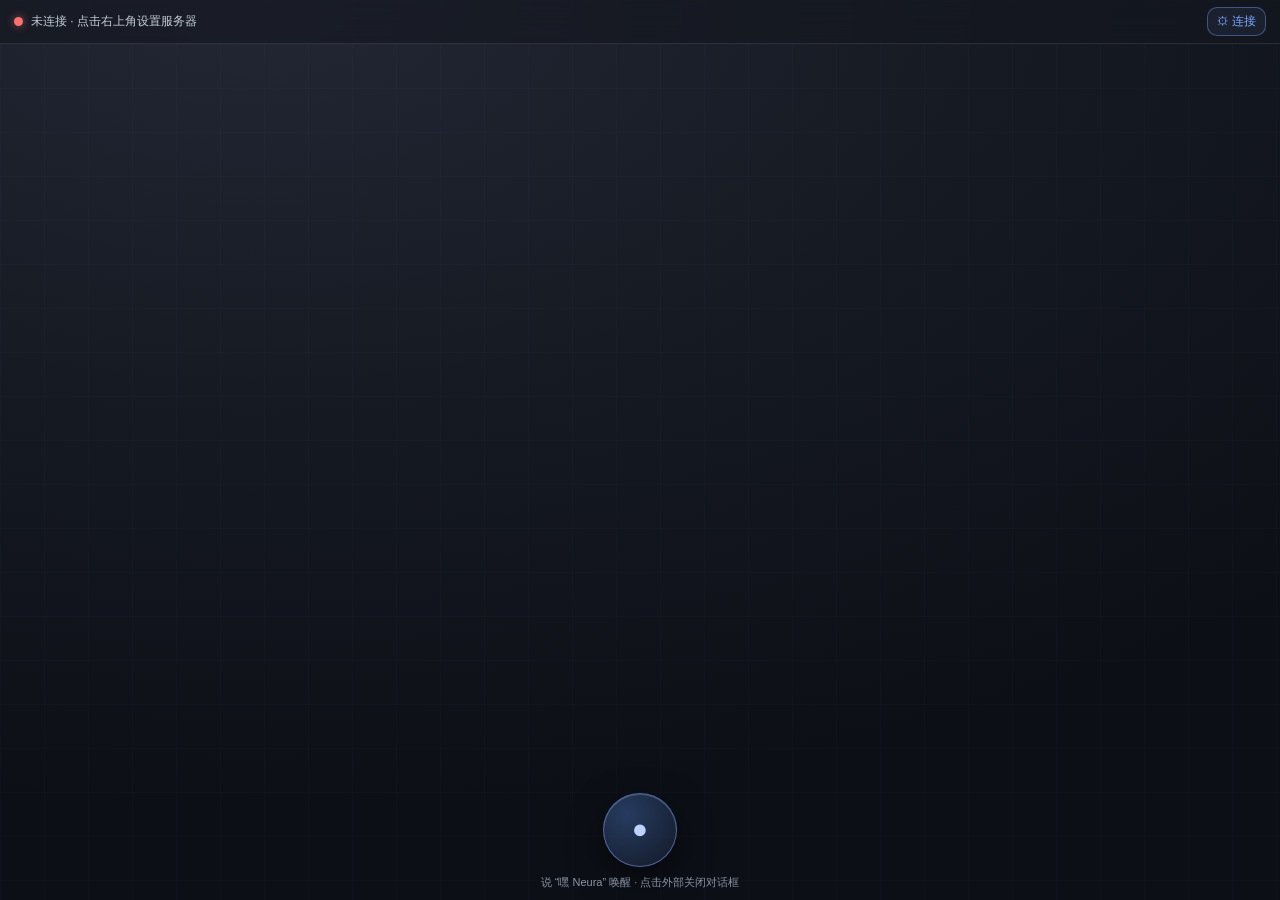
<file: web/mobile.html>
<!DOCTYPE html>
<html lang="zh-CN">
<head>
<meta charset="UTF-8">
<meta name="viewport" content="width=device-width, initial-scale=1.0, maximum-scale=1.0, user-scalable=no, viewport-fit=cover">
<meta name="theme-color" content="#161a22">
<title>NEURA 手机版</title>
<link rel="manifest" href="manifest.json">
<link rel="apple-touch-icon" href="neura_icon_192.png">
<link rel="stylesheet" href="mobile.css">
</head>
<body>
<div id="bgGrid"></div>

<!-- 顶部状态栏 -->
<div id="statusBar">
  <span id="statusDot" class="off"></span>
  <span id="statusText">未连接 · 点击右上角设置服务器</span>
  <button id="btnLink">⚙ 连接</button>
</div>

<!-- 对话框 -->
<div id="dialogBackdrop"></div>
<div id="dialogWrap">
  <div id="dialog">
    <div id="dialogHead">
      <span class="traffic"><i></i><i></i><i></i></span>
      <span id="dialogTitle">NEURA · 手机助手</span>
      <button class="tbtn" id="btnExt">⬒ 扩展</button>
      <button class="tbtn" id="btnModel">⚙ 模型</button>
      <button class="tbtn" id="btnClose">✕</button>
    </div>
    <div id="msgList"></div>
    <div id="inputBar">
      <input id="chatInput" type="text" placeholder="输入指令…" autocomplete="off" enterkeyhint="send">
      <button id="btnVoice" title="按住说话 / 语音输入">🎤</button>
      <button id="btnSend">➤</button>
    </div>
  </div>
</div>

<!-- 后台执行状态条 -->
<div id="bgBar"><span class="spin"></span><span id="bgBarText">NEURA 正在后台执行…</span></div>

<!-- 底部唤醒 -->
<div id="wakeArea">
  <button id="wakeBtn" title="语音唤醒">●</button>
  <span id="wakeHint">说 “嘿 Neura” 唤醒 · 点击外部关闭对话框</span>
</div>

<!-- 底部面板 -->
<div id="sheet">
  <div id="sheetGrab"></div>
  <div id="sheetHead"><h3 id="sheetTitle">设置</h3><button class="tbtn" id="btnSheetClose">✕</button></div>
  <div id="sheetBody"></div>
</div>

<!-- 密码/确认窗 -->
<div id="authMask">
  <div id="authCard">
    <h4 id="authTitle">⚠ 高危操作确认</h4>
    <div id="authDesc"></div>
    <input id="authInput" type="password" placeholder="输入系统登录密码确认…">
    <div id="authBtns">
      <button id="btnAuthNo">取消</button>
      <button id="btnAuthOk">确认执行</button>
    </div>
  </div>
</div>

<!-- 连接设置 -->
<div id="linkMask">
  <div id="linkCard">
    <h4>连接 NEURA 服务</h4>
    <div class="tip">手机版需要连接电脑上运行的 NEURA 服务。<br>
    1) 电脑上运行 <b>run.py</b>；<br>
    2) 手机与电脑在同一 WiFi；<br>
    3) 在此填入电脑 IP 与端口，例如 <b>192.168.1.5:8765</b></div>
    <input id="linkInput" type="text" placeholder="电脑IP:端口 (如 192.168.1.5:8765)">
    <div id="linkBtns">
      <button id="btnLinkNo">取消</button>
      <button id="btnLinkOk">连接</button>
    </div>
  </div>
</div>

<div id="toastWrap"></div>

<script src="mobile.js"></script>
</body>
</html>
</file>
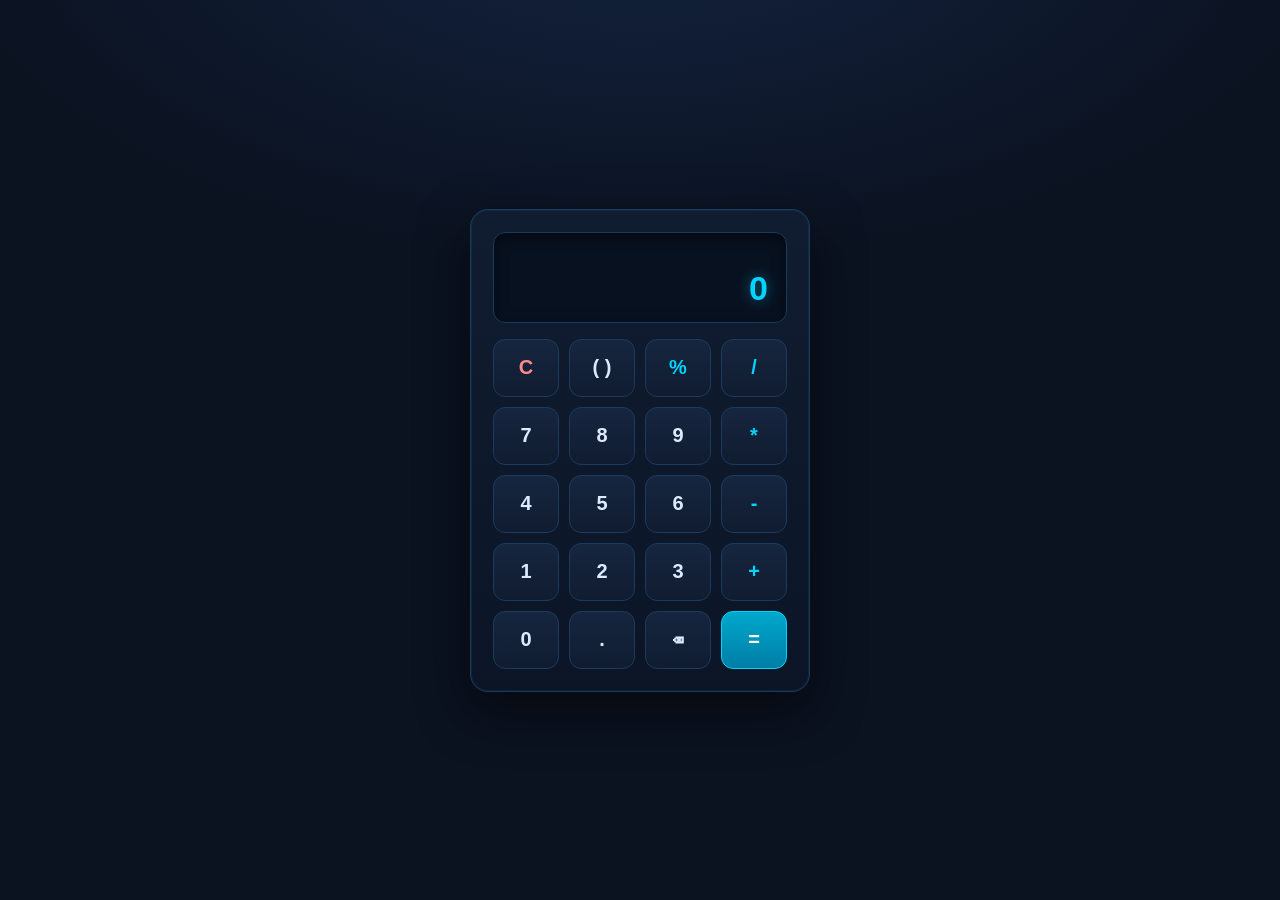
<file: server/downloads/19c072cf0adc/calculator.html>
<!DOCTYPE html>
<html lang="zh-CN">
<head>
<meta charset="UTF-8">
<meta name="viewport" content="width=device-width, initial-scale=1.0">
<title>NEURA 计算器</title>
<style>
  :root { --bg:#0b1220; --panel:#101c30; --line:#1b3a5f; --cyan:#00d4ff; --text:#dceaff; }
  * { box-sizing: border-box; }
  body { margin:0; min-height:100vh; display:flex; align-items:center; justify-content:center;
         background:radial-gradient(1200px 600px at 50% -10%, #13233f 0%, var(--bg) 60%);
         font-family:"Segoe UI","Microsoft YaHei",sans-serif; }
  .calc { width:340px; background:linear-gradient(180deg,#101c30,#0b1526);
          border:1px solid var(--line); border-radius:18px; padding:22px;
          box-shadow:0 18px 50px rgba(0,0,0,.55), inset 0 0 0 1px rgba(0,212,255,.08); }
  .screen { background:#081120; border:1px solid var(--line); border-radius:12px;
            min-height:88px; display:flex; flex-direction:column; align-items:flex-end;
            justify-content:flex-end; padding:14px 18px; margin-bottom:16px;
            box-shadow:inset 0 4px 14px rgba(0,0,0,.5); }
  #expr { color:#7d93b8; font-size:16px; min-height:22px; word-break:break-all; }
  #result { color:var(--cyan); font-size:34px; font-weight:700; text-shadow:0 0 14px rgba(0,212,255,.45); }
  .keys { display:grid; grid-template-columns:repeat(4,1fr); gap:10px; }
  .key { height:58px; border-radius:12px; border:1px solid var(--line); cursor:pointer;
         background:linear-gradient(180deg,#16263f,#101c30); color:var(--text);
         font-size:20px; font-weight:600; transition:.15s; user-select:none; }
  .key:hover { background:#1b3a5f; color:#fff; box-shadow:0 0 12px rgba(0,212,255,.25); }
  .key.op { color:var(--cyan); }
  .key.eq { background:linear-gradient(180deg,#00a8cc,#007ea6); color:#fff; border-color:#00d4ff; }
  .key.eq:hover { background:#00b8e0; }
  .key.clr { color:#ff8a8a; }
  @media (max-width:420px){ .calc{width:100%; margin:12px;} }
</style>
</head>
<body>
  <div class="calc">
    <div class="screen">
      <div id="expr">&nbsp;</div>
      <div id="result">0</div>
    </div>
    <div class="keys" id="keys"></div>
  </div>
<script>
  const BTNS = [["C","( )","%","/"],["7","8","9","*"],["4","5","6","-"],["1","2","3","+"],["0",".","⌫","="]];
  let expr = "", res = "0";
  const keysEl = document.getElementById("keys");
  BTNS.flat().forEach((b, i) => {
    const el = document.createElement("button");
    el.className = "key" + (["+","-","*","/","%"].includes(b) ? " op" : "")
                 + (b === "=" ? " eq" : "") + (b === "C" ? " clr" : "");
    el.textContent = b;
    el.addEventListener("click", () => press(b));
    keysEl.appendChild(el);
  });
  function render() {
    document.getElementById("expr").textContent = expr || "\u00a0";
    document.getElementById("result").textContent = res;
  }
  function safeEval(s) {
    // 只允许数字、运算符、括号与小数点
    if (!/^[0-9.\+\-*\/%() ]+$/.test(s)) return "错误";
    try {
      // 用 Function 构造仅做算术求值(输入已被严格过滤, 无法注入代码)
      const fn = new Function("return (" + s + ")");
      const v = fn();
      if (typeof v !== "number" || !isFinite(v)) return "错误";
      return String(Math.round(v * 1e10) / 1e10);
    } catch (e) { return "错误"; }
  }
  function press(b) {
    if (b === "C") { expr = ""; res = "0"; }
    else if (b === "⌫") { expr = expr.slice(0, -1); }
    else if (b === "=") { if (expr) res = safeEval(expr); }
    else {
      if (b === "(" && expr && /[0-9.)]$/.test(expr)) expr += "*";
      expr += b;
    }
    render();
  }
  document.addEventListener("keydown", (e) => {
    const k = e.key;
    if (/[0-9.\+\-*\/%()]/.test(k)) press(k);
    else if (k === "Enter") press("=");
    else if (k === "Backspace") press("⌫");
    else if (k === "Escape") press("C");
  });
  render();
</script>
</body>
</html>
</file>
<file: web/mobile.css>
/* ============ NEURA Mobile · 手机版 ============ */
* { margin: 0; padding: 0; box-sizing: border-box; -webkit-tap-highlight-color: transparent; }
html, body { height: 100%; overflow: hidden; }
body {
  font-family: -apple-system, BlinkMacSystemFont, "Segoe UI", "PingFang SC", "Microsoft YaHei", sans-serif;
  background: radial-gradient(120% 90% at 20% 0%, #232735 0%, #161a22 48%, #0c0f16 100%);
  color: #f2f4f7;
  user-select: none;
}
#bgGrid {
  position: fixed; inset: 0; pointer-events: none; opacity: .5;
  background-image:
    linear-gradient(rgba(140,170,255,.05) 1px, transparent 1px),
    linear-gradient(90deg, rgba(140,170,255,.05) 1px, transparent 1px);
  background-size: 44px 44px;
}

/* ---------- 顶部状态栏 ---------- */
#statusBar {
  position: fixed; top: 0; left: 0; right: 0; height: 44px;
  display: flex; align-items: center; gap: 8px; padding: 0 14px;
  background: rgba(20,24,32,.62); backdrop-filter: blur(14px);
  -webkit-backdrop-filter: blur(14px);
  border-bottom: 1px solid rgba(170,180,192,.14); z-index: 50;
  font-size: 12px;
}
#statusDot { width: 9px; height: 9px; border-radius: 50%; background: #5c6470; flex: none; }
#statusDot.on { background: #34d399; box-shadow: 0 0 8px rgba(52,211,153,.8); }
#statusDot.off { background: #f87171; box-shadow: 0 0 8px rgba(248,113,113,.6); }
#statusText { flex: 1; color: #c3ccd8; overflow: hidden; text-overflow: ellipsis; white-space: nowrap; }
#btnLink { color: #7ea6ff; font-size: 12px; padding: 5px 9px; border: 1px solid rgba(126,166,255,.4);
  border-radius: 10px; background: rgba(126,166,255,.08); }

/* ---------- 对话框 ---------- */
#dialogWrap {
  position: fixed; inset: 44px 0 0 0; display: none; align-items: center; justify-content: center;
  padding: 12px; z-index: 40;
}
#dialogWrap.show { display: flex; }
#dialogBackdrop { position: fixed; inset: 0; background: rgba(6,8,13,.42); z-index: 39; display: none; }
#dialogBackdrop.show { display: block; }
#dialog {
  position: relative; width: 100%; max-width: 480px; height: min(78vh, 620px);
  display: flex; flex-direction: column; border-radius: 22px; overflow: hidden;
  background: linear-gradient(180deg, rgba(38,42,52,.92), rgba(24,27,35,.94));
  border: 1px solid rgba(170,180,192,.24);
  box-shadow: 0 0 0 1px rgba(0,0,0,.5), 0 22px 60px rgba(0,0,0,.55), inset 0 1px 0 rgba(255,255,255,.08);
  backdrop-filter: blur(18px); -webkit-backdrop-filter: blur(18px);
}
#dialogHead {
  display: flex; align-items: center; gap: 8px; padding: 10px 12px;
  background: linear-gradient(180deg, rgba(255,255,255,.07), transparent);
  border-bottom: 1px solid rgba(170,180,192,.12); flex: none;
}
.traffic { display: flex; gap: 6px; }
.traffic i { width: 10px; height: 10px; border-radius: 50%; }
.traffic i:nth-child(1) { background: #ff5f57; } .traffic i:nth-child(2) { background: #febc2e; }
.traffic i:nth-child(3) { background: #28c840; }
#dialogTitle { flex: 1; font-size: 13px; font-weight: 600; color: #dfe6ef; }
.tbtn { background: rgba(255,255,255,.07); border: 1px solid rgba(170,180,192,.26); color: #cdd6e2;
  border-radius: 10px; padding: 5px 10px; font-size: 12px; }
.tbtn:active { background: rgba(126,166,255,.22); }

#msgList { flex: 1; overflow-y: auto; padding: 12px; display: flex; flex-direction: column; gap: 10px;
  overscroll-behavior: contain; }
.msg { max-width: 84%; padding: 9px 12px; border-radius: 14px; font-size: 14px; line-height: 1.5;
  word-break: break-word; white-space: pre-wrap; animation: pop .18s ease-out; }
@keyframes pop { from { opacity: 0; transform: translateY(6px); } to { opacity: 1; transform: none; } }
.msg.me { align-self: flex-end; background: linear-gradient(180deg, #3a6fe0, #2f5bc4); color: #fff;
  border-bottom-right-radius: 4px; }
.msg.ai { align-self: flex-start; background: rgba(255,255,255,.08); color: #e8edf4;
  border-bottom-left-radius: 4px; border: 1px solid rgba(170,180,192,.14); }
.msg.sys { align-self: center; background: rgba(255,255,255,.05); color: #9aa6b4; font-size: 12px;
  border-radius: 10px; padding: 5px 12px; }
.msg.tool { align-self: center; background: rgba(94,155,255,.1); color: #9ec0ff; font-size: 11px;
  border-radius: 9px; padding: 4px 10px; max-width: 94%; }
.msg.blocked { border: 1px solid rgba(255,107,107,.5); color: #ffb3b5; }

#inputBar {
  flex: none; display: flex; align-items: center; gap: 8px; padding: 10px 12px;
  border-top: 1px solid rgba(170,180,192,.12); background: rgba(255,255,255,.03);
}
#chatInput {
  flex: 1; height: 42px; border-radius: 14px; border: 1px solid rgba(170,180,192,.3);
  background: rgba(10,12,18,.5); color: #f2f4f7; font-size: 15px; padding: 0 14px; outline: none;
  caret-color: #7ea6ff; }
#chatInput:focus { border-color: #7ea6ff; }
#btnSend {
  width: 42px; height: 42px; border-radius: 14px; border: none; flex: none;
  background: linear-gradient(180deg, #4d7ef0, #3a63cc); color: #fff; font-size: 18px; }
#btnSend:active { transform: scale(.94); }
#btnVoice {
  width: 42px; height: 42px; border-radius: 14px; flex: none; font-size: 18px;
  background: rgba(255,255,255,.08); border: 1px solid rgba(170,180,192,.3); color: #cdd6e2; }
#btnVoice.listening { background: #f87171; color: #fff; border-color: #f87171; animation: pulse 1.1s infinite; }
@keyframes pulse { 50% { opacity: .55; } }

/* ---------- 后台执行状态条 ---------- */
#bgBar {
  position: fixed; left: 50%; bottom: 18px; transform: translateX(-50%); z-index: 60;
  display: none; align-items: center; gap: 8px; padding: 9px 16px; border-radius: 16px;
  background: rgba(24,28,38,.88); border: 1px solid rgba(94,155,255,.5);
  box-shadow: 0 10px 30px rgba(0,0,0,.5); font-size: 13px; color: #cfe3ff; max-width: 88%;
  backdrop-filter: blur(12px); -webkit-backdrop-filter: blur(12px);
}
#bgBar.show { display: flex; }
#bgBar .spin { width: 12px; height: 12px; border-radius: 50%; border: 2px solid rgba(94,155,255,.25);
  border-top-color: #7ea6ff; animation: spin .8s linear infinite; }
@keyframes spin { to { transform: rotate(360deg); } }

/* ---------- 底部唤醒按钮 ---------- */
#wakeArea { position: fixed; left: 0; right: 0; bottom: 0; height: 118px; display: flex;
  align-items: center; justify-content: center; flex-direction: column; gap: 8px; z-index: 45; }
#wakeBtn {
  width: 74px; height: 74px; border-radius: 50%; border: 1px solid rgba(126,166,255,.5);
  background: radial-gradient(circle at 32% 28%, rgba(94,155,255,.32), rgba(20,26,40,.9));
  color: #bcd3ff; font-size: 27px; box-shadow: 0 12px 34px rgba(0,0,0,.5), inset 0 1px 0 rgba(255,255,255,.15);
  display: flex; align-items: center; justify-content: center; }
#wakeBtn.listening { border-color: #f87171; color: #ffb3b5; animation: pulse 1.1s infinite; }
#wakeHint { font-size: 11px; color: #8a95a5; }

/* ---------- 底部面板(设置/扩展) ---------- */
#sheet {
  position: fixed; left: 0; right: 0; bottom: 0; z-index: 70; transform: translateY(105%);
  transition: transform .26s cubic-bezier(.2,.9,.3,1); max-height: 82vh; display: flex; flex-direction: column;
  background: linear-gradient(180deg, rgba(38,42,52,.97), rgba(22,25,33,.98));
  border-radius: 22px 22px 0 0; border: 1px solid rgba(170,180,192,.24);
  backdrop-filter: blur(18px); -webkit-backdrop-filter: blur(18px);
}
#sheet.show { transform: translateY(0); }
#sheetGrab { width: 42px; height: 5px; border-radius: 3px; background: rgba(255,255,255,.22);
  margin: 10px auto 4px; }
#sheetHead { display: flex; align-items: center; padding: 4px 16px 10px; }
#sheetHead h3 { flex: 1; font-size: 15px; }
#sheetBody { overflow-y: auto; padding: 0 16px 26px; overscroll-behavior: contain; }

.model-item { display: flex; align-items: center; gap: 12px; padding: 13px 6px;
  border-bottom: 1px solid rgba(170,180,192,.08); }
.model-item .rad { width: 20px; height: 20px; border-radius: 50%; border: 2px solid rgba(170,180,192,.4); flex: none; }
.model-item.on .rad { border-color: #7ea6ff; background: radial-gradient(circle, #7ea6ff 0 5px, transparent 6px); }
.model-item .m-name { flex: 1; font-size: 14px; }
.model-item .m-sub { font-size: 11px; color: #8a95a5; margin-top: 2px; }
.model-item.on .m-name { color: #7ea6ff; }

.ext-row { display: flex; align-items: center; gap: 8px; padding: 12px 4px;
  border-bottom: 1px solid rgba(170,180,192,.08); }
.ext-row .e-name { font-size: 14px; font-weight: 600; flex: 1; }
.ext-row .e-title { font-size: 11px; color: #7ea6ff; }
.ext-row .e-state { font-size: 10px; padding: 2px 7px; border-radius: 8px; }
.ext-row .e-state.on { color: #34d399; background: rgba(52,211,153,.12); }
.ext-row .e-state.off { color: #8a95a5; background: rgba(255,255,255,.06); }
.mini-btn { background: rgba(255,255,255,.07); border: 1px solid rgba(170,180,192,.26); color: #cdd6e2;
  border-radius: 9px; padding: 5px 9px; font-size: 11px; }
.mini-btn.danger { color: #ff8f8f; border-color: rgba(255,107,107,.4); }
.mini-btn.primary { color: #cfe3ff; border-color: rgba(94,155,255,.5); }
.mini-btn:active { background: rgba(126,166,255,.22); }
#sheetBody .ext-empty { color: #8a95a5; font-size: 12px; padding: 18px 4px; text-align: center; }
#extUpload { display: none; }

/* ---------- 密码/确认窗 ---------- */
#authMask {
  position: fixed; inset: 0; background: rgba(4,6,10,.6); z-index: 80; display: none;
  align-items: center; justify-content: center; padding: 26px; }
#authMask.show { display: flex; }
#authCard { width: 100%; max-width: 340px; border-radius: 20px; padding: 20px;
  background: linear-gradient(180deg, rgba(46,30,34,.96), rgba(30,20,24,.98));
  border: 1px solid rgba(255,107,107,.55); box-shadow: 0 20px 60px rgba(0,0,0,.6); }
#authCard h4 { color: #ff9d9d; font-size: 15px; margin-bottom: 10px; }
#authDesc { color: #e8edf4; font-size: 13px; line-height: 1.5; margin-bottom: 12px; }
#authInput { width: 100%; height: 44px; border-radius: 12px; border: 1px solid rgba(255,107,107,.45);
  background: rgba(10,12,18,.6); color: #fff; font-size: 15px; padding: 0 12px; outline: none; }
#authBtns { display: flex; gap: 10px; margin-top: 14px; }
#authBtns button { flex: 1; height: 42px; border-radius: 12px; border: none; font-size: 14px; }
#btnAuthOk { background: linear-gradient(180deg, #e05555, #c43d3d); color: #fff; }
#btnAuthNo { background: rgba(255,255,255,.09); color: #cdd6e2; border: 1px solid rgba(170,180,192,.26); }

/* ---------- 连接设置 ---------- */
#linkMask {
  position: fixed; inset: 0; background: rgba(4,6,10,.72); z-index: 90; display: none;
  align-items: center; justify-content: center; padding: 26px; }
#linkMask.show { display: flex; }
#linkCard { width: 100%; max-width: 360px; border-radius: 20px; padding: 22px;
  background: linear-gradient(180deg, rgba(38,42,52,.97), rgba(22,25,33,.98));
  border: 1px solid rgba(170,180,192,.24); }
#linkCard h4 { font-size: 16px; margin-bottom: 6px; }
#linkCard .tip { font-size: 12px; color: #8a95a5; margin-bottom: 14px; line-height: 1.6; }
#linkInput { width: 100%; height: 46px; border-radius: 12px; border: 1px solid rgba(170,180,192,.3);
  background: rgba(10,12,18,.6); color: #fff; font-size: 14px; padding: 0 12px; outline: none; }
#linkBtns { display: flex; gap: 10px; margin-top: 14px; }
#linkBtns button { flex: 1; height: 44px; border-radius: 12px; border: none; font-size: 14px; }
#btnLinkOk { background: linear-gradient(180deg, #4d7ef0, #3a63cc); color: #fff; }
#btnLinkNo { background: rgba(255,255,255,.09); color: #cdd6e2; border: 1px solid rgba(170,180,192,.26); }

#toastWrap { position: fixed; top: 56px; left: 0; right: 0; z-index: 99; display: flex;
  flex-direction: column; align-items: center; gap: 8px; pointer-events: none; }
.toast { background: rgba(30,34,44,.95); border: 1px solid rgba(170,180,192,.3); color: #e8edf4;
  font-size: 12px; padding: 9px 16px; border-radius: 14px; box-shadow: 0 8px 24px rgba(0,0,0,.5);
  max-width: 86%; animation: pop .2s ease-out; }
.toast.error { border-color: rgba(255,107,107,.55); color: #ffb3b5; }
</file>
